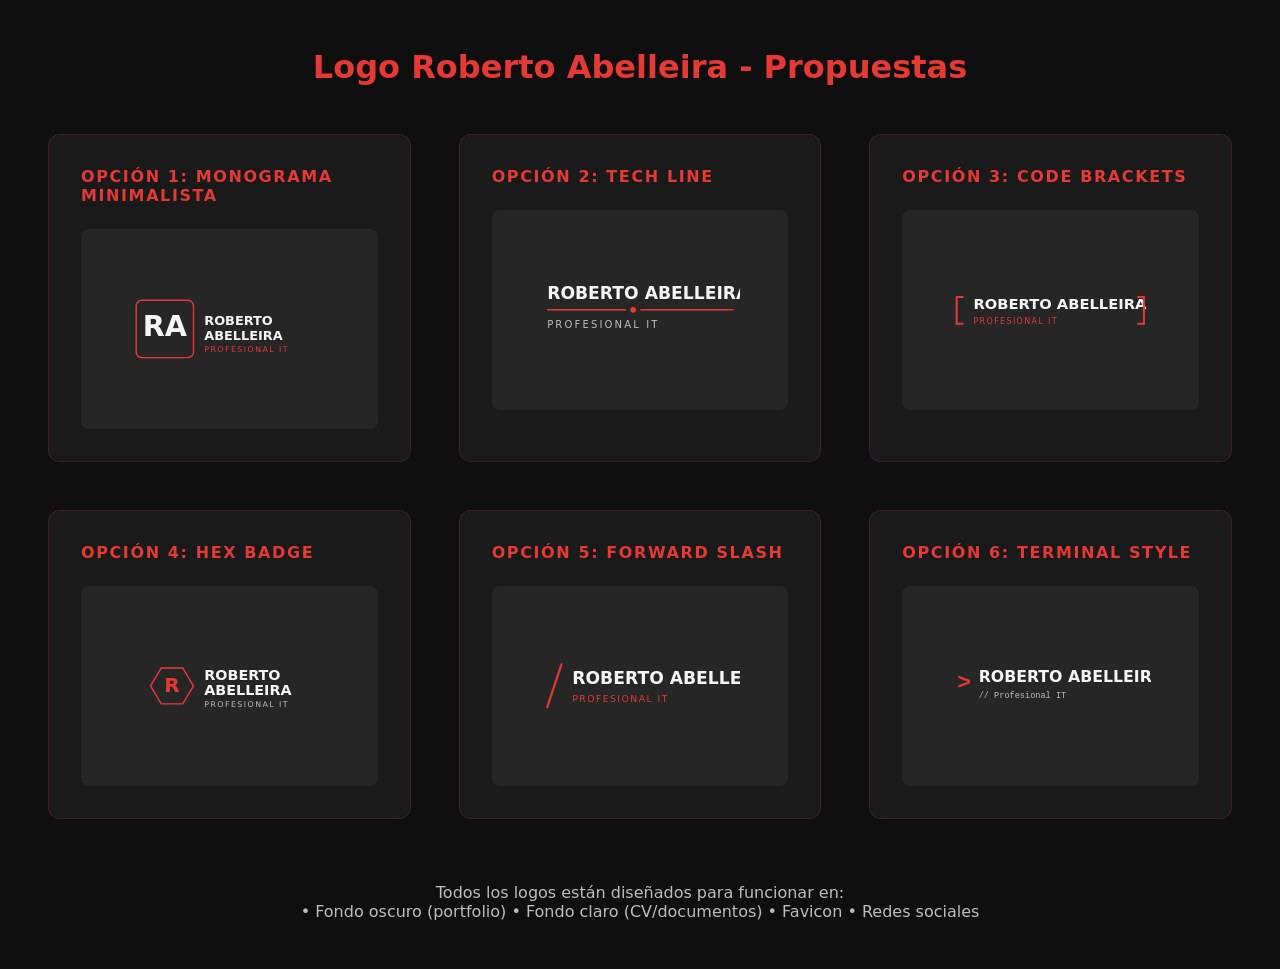
<file: assets/images/logo/logo-roberto-abelleira.html>
<!DOCTYPE html>
<html lang="es">
<head>
    <meta charset="UTF-8">
    <meta name="viewport" content="width=device-width, initial-scale=1.0">
    <title>Logo Roberto Abelleira - Opciones</title>
    <style>
        * {
            margin: 0;
            padding: 0;
            box-sizing: border-box;
        }
        
        body {
            font-family: system-ui, -apple-system, sans-serif;
            background: #0f0f0f;
            color: #f5f5f5;
            padding: 3rem;
        }
        
        .container {
            max-width: 1200px;
            margin: 0 auto;
        }
        
        h1 {
            text-align: center;
            margin-bottom: 3rem;
            color: #e53935;
        }
        
        .logo-grid {
            display: grid;
            grid-template-columns: repeat(auto-fit, minmax(350px, 1fr));
            gap: 3rem;
            margin-bottom: 4rem;
        }
        
        .logo-card {
            background: #1a1a1a;
            padding: 2rem;
            border-radius: 12px;
            border: 1px solid rgba(229, 57, 53, 0.2);
        }
        
        .logo-card h2 {
            font-size: 1rem;
            color: #e53935;
            margin-bottom: 1.5rem;
            text-transform: uppercase;
            letter-spacing: 0.1em;
        }
        
        .logo-preview {
            background: #262626;
            padding: 3rem;
            border-radius: 8px;
            display: flex;
            align-items: center;
            justify-content: center;
            min-height: 200px;
        }
        
        .logo-preview svg {
            max-width: 100%;
            height: auto;
        }
        
        .variations {
            margin-top: 2rem;
            display: flex;
            gap: 1rem;
        }
        
        .variation {
            flex: 1;
            background: #262626;
            padding: 1.5rem;
            border-radius: 8px;
            text-align: center;
        }
        
        .variation p {
            font-size: 0.8rem;
            color: #bdbdbd;
            margin-top: 0.5rem;
        }
    </style>
</head>
<body>
    <div class="container">
        <h1>Logo Roberto Abelleira - Propuestas</h1>
        
        <div class="logo-grid">
            
            <!-- Opción 1: Monograma Minimalista -->
            <div class="logo-card">
                <h2>Opción 1: Monograma Minimalista</h2>
                <div class="logo-preview">
                    <svg width="280" height="120" viewBox="0 0 280 120" fill="none" xmlns="http://www.w3.org/2000/svg">
                        <!-- Cuadrado con RA -->
                        <rect x="10" y="20" width="80" height="80" rx="8" stroke="#e53935" stroke-width="2" fill="none"/>
                        <text x="50" y="70" font-family="system-ui" font-size="40" font-weight="700" fill="#f5f5f5" text-anchor="middle">RA</text>
                        
                        <!-- Texto -->
                        <text x="105" y="55" font-family="system-ui" font-size="18" font-weight="700" fill="#f5f5f5">ROBERTO</text>
                        <text x="105" y="75" font-family="system-ui" font-size="18" font-weight="700" fill="#f5f5f5">ABELLEIRA</text>
                        <text x="105" y="92" font-family="system-ui" font-size="11" font-weight="400" fill="#e53935" letter-spacing="2">PROFESIONAL IT</text>
                    </svg>
                </div>
            </div>
            
            <!-- Opción 2: Línea Tech -->
            <div class="logo-card">
                <h2>Opción 2: Tech Line</h2>
                <div class="logo-preview">
                    <svg width="280" height="100" viewBox="0 0 280 100" fill="none" xmlns="http://www.w3.org/2000/svg">
                        <!-- Nombre -->
                        <text x="10" y="35" font-family="system-ui" font-size="24" font-weight="700" fill="#f5f5f5">ROBERTO ABELLEIRA</text>
                        
                        <!-- Línea con punto rojo -->
                        <line x1="10" y1="50" x2="120" y2="50" stroke="#e53935" stroke-width="2"/>
                        <circle cx="130" cy="50" r="4" fill="#e53935"/>
                        <line x1="140" y1="50" x2="270" y2="50" stroke="#e53935" stroke-width="2"/>
                        
                        <!-- Subtítulo -->
                        <text x="10" y="75" font-family="system-ui" font-size="14" font-weight="400" fill="#bdbdbd" letter-spacing="3">PROFESIONAL IT</text>
                    </svg>
                </div>
            </div>
            
            <!-- Opción 3: Brackets Code -->
            <div class="logo-card">
                <h2>Opción 3: Code Brackets</h2>
                <div class="logo-preview">
                    <svg width="300" height="100" viewBox="0 0 300 100" fill="none" xmlns="http://www.w3.org/2000/svg">
                        <!-- Brackets izquierdo -->
                        <path d="M20 30 L10 30 L10 70 L20 70" stroke="#e53935" stroke-width="3" fill="none"/>
                        
                        <!-- Texto -->
                        <text x="35" y="48" font-family="system-ui" font-size="22" font-weight="700" fill="#f5f5f5">ROBERTO ABELLEIRA</text>
                        <text x="35" y="70" font-family="system-ui" font-size="12" font-weight="400" fill="#e53935" letter-spacing="2">PROFESIONAL IT</text>
                        
                        <!-- Brackets derecho -->
                        <path d="M280 30 L290 30 L290 70 L280 70" stroke="#e53935" stroke-width="3" fill="none"/>
                    </svg>
                </div>
            </div>
            
            <!-- Opción 4: Hexágono Tech -->
            <div class="logo-card">
                <h2>Opción 4: Hex Badge</h2>
                <div class="logo-preview">
                    <svg width="280" height="120" viewBox="0 0 280 120" fill="none" xmlns="http://www.w3.org/2000/svg">
                        <!-- Hexágono -->
                        <path d="M30,60 L45,35 L75,35 L90,60 L75,85 L45,85 Z" stroke="#e53935" stroke-width="2" fill="none"/>
                        <text x="60" y="68" font-family="system-ui" font-size="28" font-weight="700" fill="#e53935" text-anchor="middle">R</text>
                        
                        <!-- Texto -->
                        <text x="105" y="52" font-family="system-ui" font-size="20" font-weight="700" fill="#f5f5f5">ROBERTO</text>
                        <text x="105" y="72" font-family="system-ui" font-size="20" font-weight="700" fill="#f5f5f5">ABELLEIRA</text>
                        <text x="105" y="90" font-family="system-ui" font-size="11" font-weight="400" fill="#bdbdbd" letter-spacing="2">PROFESIONAL IT</text>
                    </svg>
                </div>
            </div>
            
            <!-- Opción 5: Slash Modern -->
            <div class="logo-card">
                <h2>Opción 5: Forward Slash</h2>
                <div class="logo-preview">
                    <svg width="280" height="100" viewBox="0 0 280 100" fill="none" xmlns="http://www.w3.org/2000/svg">
                        <!-- Slash -->
                        <line x1="10" y1="80" x2="30" y2="20" stroke="#e53935" stroke-width="3" stroke-linecap="round"/>
                        
                        <!-- Texto -->
                        <text x="45" y="48" font-family="system-ui" font-size="24" font-weight="700" fill="#f5f5f5">ROBERTO ABELLEIRA</text>
                        <text x="45" y="72" font-family="system-ui" font-size="13" font-weight="400" fill="#e53935" letter-spacing="2">PROFESIONAL IT</text>
                    </svg>
                </div>
            </div>
            
            <!-- Opción 6: Terminal Prompt -->
            <div class="logo-card">
                <h2>Opción 6: Terminal Style</h2>
                <div class="logo-preview">
                    <svg width="280" height="100" viewBox="0 0 280 100" fill="none" xmlns="http://www.w3.org/2000/svg">
                        <!-- Prompt symbol -->
                        <text x="10" y="55" font-family="monospace" font-size="32" font-weight="700" fill="#e53935">&gt;</text>
                        
                        <!-- Texto -->
                        <text x="40" y="45" font-family="system-ui" font-size="22" font-weight="700" fill="#f5f5f5">ROBERTO ABELLEIRA</text>
                        <text x="40" y="67" font-family="monospace" font-size="12" font-weight="400" fill="#bdbdbd">// Profesional IT</text>
                    </svg>
                </div>
            </div>
            
        </div>
        
        <div style="text-align: center; color: #bdbdbd; margin-top: 3rem;">
            <p>Todos los logos están diseñados para funcionar en:</p>
            <p>• Fondo oscuro (portfolio) • Fondo claro (CV/documentos) • Favicon • Redes sociales</p>
        </div>
    </div>
</body>
</html>
</file>
